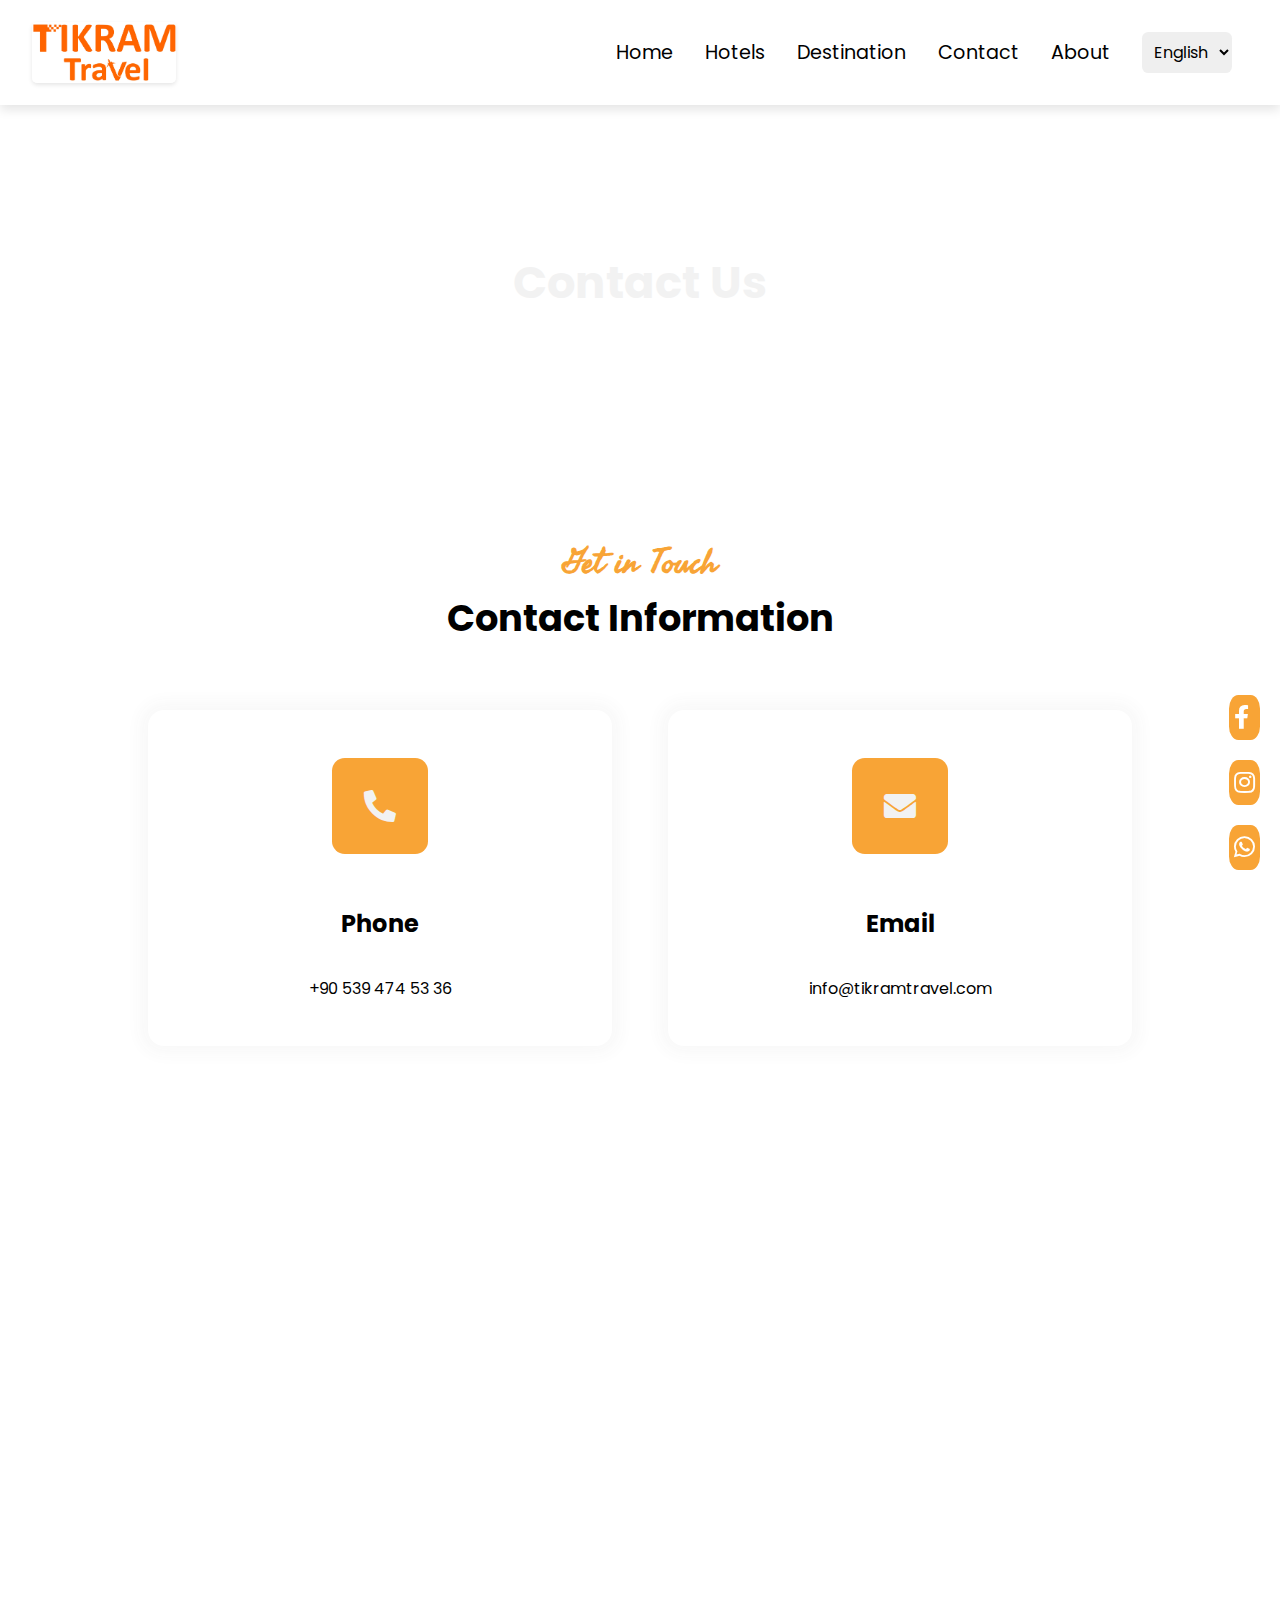
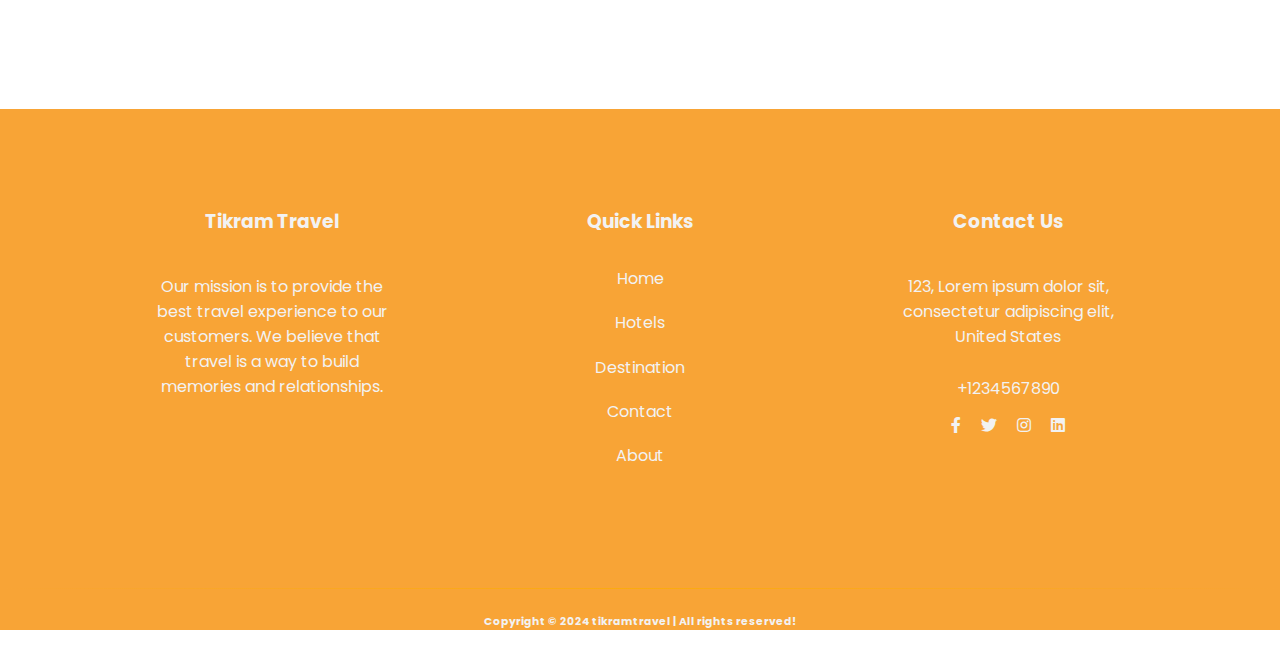
<file: Travel/contact.html>
<!DOCTYPE html>
<html lang="en">
<head>
    <title>Contact Us</title>
    <meta charset="UTF-8">
    <meta name="viewport" content="width=device-width, initial-scale=1.0">
    <link rel="stylesheet" href="css/styles.css">
    <link rel="stylesheet" href="css/header.css">
    <link rel="stylesheet" href="css/hero.css">
    <link rel="stylesheet" href="css/services.css">
    <link rel="stylesheet" href="css/contact.css">
    <link rel="stylesheet" href="css/footer.css">
    <link rel="stylesheet" href="css/full-width-left-image-con.css">
    <link rel="stylesheet" href="css/btn.css">
    <link rel="stylesheet" href="css/hr.css">
    <link rel="stylesheet" href="css/heading.css">
    <link rel="stylesheet" href="css/box-container.css">
    <link rel="stylesheet" href="css/animations.css" >
    <link rel="stylesheet" href="https://cdnjs.cloudflare.com/ajax/libs/font-awesome/5.15.3/css/all.min.css">
    <link rel="stylesheet" href="https://fonts.googleapis.com/css?family=Roboto:400,500,700,900&display=swap">
    <link rel="stylesheet" href="https://fonts.googleapis.com/css?family=Poppins:400,500,700,900&display=swap">
    <link rel="stylesheet" href="https://fonts.googleapis.com/css?family=Open+Sans:400,600,700,800&display=swap">
    <link rel="preconnect" href="https://fonts.googleapis.com">
    <link rel="preconnect" href="https://fonts.gstatic.com" crossorigin>
    <link href="https://fonts.googleapis.com/css2?family=Seaweed+Script&display=swap" rel="stylesheet">
    <link rel="preconnect" href="https://fonts.googleapis.com">
    <link rel="preconnect" href="https://fonts.gstatic.com" crossorigin>
    <link href="https://fonts.googleapis.com/css2?family=Cairo:wght@200..1000&display=swap" rel="stylesheet">
    <link href="https://fonts.googleapis.com/css2?family=Open+Sans:wght@300&display=swap" rel="stylesheet">
    <link href="https://fonts.googleapis.com/css2?family=Roboto:wght@300&display=swap" rel="stylesheet">
    
</head>
<body>

    <!-- Header -->
        <!-- Header -->


        
    <div class="fixed">
        <div class="social-icons">
          <a href="#"><i class="fab fa-facebook-f"></i></a>
          <a href="#"><i class="fab fa-instagram"></i></a>
          <a href="#"><i class="fab fa-whatsapp"></i></a>
          <!-- Add more social media icons as needed -->
      </div>      </div>
        <header>
            <a href="index.html" ><img class="logo" src="Images/logo.jpg" alt=""></a>
            <div class="menu-toggle" id="mobile-menu">
                <span class="bar"></span>
                <span class="bar"></span>
                <span class="bar"></span>
            </div>
            <nav class="navbar fade-in">
                <ul class="menu">
                    <li><a href="index.html" class="nav-links fade-in" data-translate="homeNav"></a></li>
                    <li><a href="hotels.html" class="nav-links fade-in" data-translate="hotelsNav"></a></li>
                    <li><a href="destination.html" class="nav-links fade-in" data-translate="destinationNav"></a></li>
                    <li><a href="contact.html" class="nav-links fade-in" data-translate="contactNav"></a></li>
                    <li><a href="about.html" class="nav-links fade-in" data-translate="aboutNav"></a></li>
                    <div id="language-selector">    
                      <select id="language" onchange="changeLanguage()">
                          <option value="en">English</option>
                          <option value="ar">العربية</option>
                          <option value="tr">Türkçe</option>
                        </select>
                    </div>
                </ul>
            </nav>
        </header>
        
        

    <div class="heading2" style="background-image: url('https://wp1.themevibrant.com/newwp/travic/wp-content/themes/travic//assets/images/background/page-title-6.jpg');">
        <h1 data-translate="contact" class="box2 fade-in"></h1>
    </div>

    <div class="heading" class="fade-in">
        <h3 data-translate="getInTouch" class="fade-in"></h3>
        <h1 data-translate="contactInfo" class="fade-in"></h1>
    </div>


    <div class="contact fade-in"></footer>
        
        <div class="info">
           
            <div>
                <i class="fas fa-phone-alt"></i>
                <h2 data-translate="phoneHeading"></h2>
                <p>+90 539 474 53 36</p>
            </div>
            <div>
                <i class="fas fa-envelope"></i>
                <h2 data-translate="emailHeading"></h2>
                <p>info@tikramtravel.com</p>
            </div>
        </div>

        <div class="map">
            <iframe src="https://www.google.com/maps/embed?pb=!1m18!1m12!1m3!1d12026.548763983543!2d28.985010076497074!3d41.03649292867225!2m3!1f0!2f0!3f0!3m2!1i1024!2i768!4f13.1!3m3!1m2!1s0x14cac51ba581fb7f%3A0x6d6b3d77e7d05f61!2sTaksim%20Square!5e0!3m2!1sen!2str!4v1606823940733!5m2!1sen!2str" frameborder="0" style="border:0;" allowfullscreen="" aria-hidden="false" tabindex="0"></iframe>

        </div>
    </div>


    <footer class="fade-in">
        <div class="box-container">
            <div class="box">
                <h3 data-translate="travel">Travel</h3>
                <p data-translate="footerParagraph">Lorem ipsum dolor sit amet, consectetur adipiscing elit. Sed do eiusmod tempor incididunt ut labore et dolore magna aliqua.</p>
            </div>
            <div class="box">
                <h3 data-translate="quickLinks">Quick Links</h3>
                <a href="index.html" class="nav-links" data-translate="homeNav"></a>
                <a href="hotels.html" class="nav-links" data-translate="hotelsNav"></a>
                <a href="destination.html" class="nav-links" data-translate="destinationNav"></a>
                <a href="contact.html" class="nav-links" data-translate="contactNav"></a>
                <a href="about.html" class="nav-links" data-translate="aboutNav"></a>
            </div>
            <div class="box">
                <h3 data-translate="contact">Contact</h3>
                <p data-translate="location"></p>
                <a href="#">+1234567890</a>
                <div class="social">
                    <a href="#"><i class="fab fa-facebook-f"></i></a>
                    <a href="#"><i class="fab fa-twitter"></i></a>
                    <a href="#"><i class="fab fa-instagram"></i></a>
                    <a href="#"><i class="fab fa-linkedin"></i></a>
                </div>
            </div>
        </div>
        <hr>
        <h6 class="credit">Copyright © 2024 tikramtravel 
            | All rights reserved!</h6>    </footer>
    
    <script src="app.js"></script>
    <script src="language.js"></script>
</body>
</html>
</file>
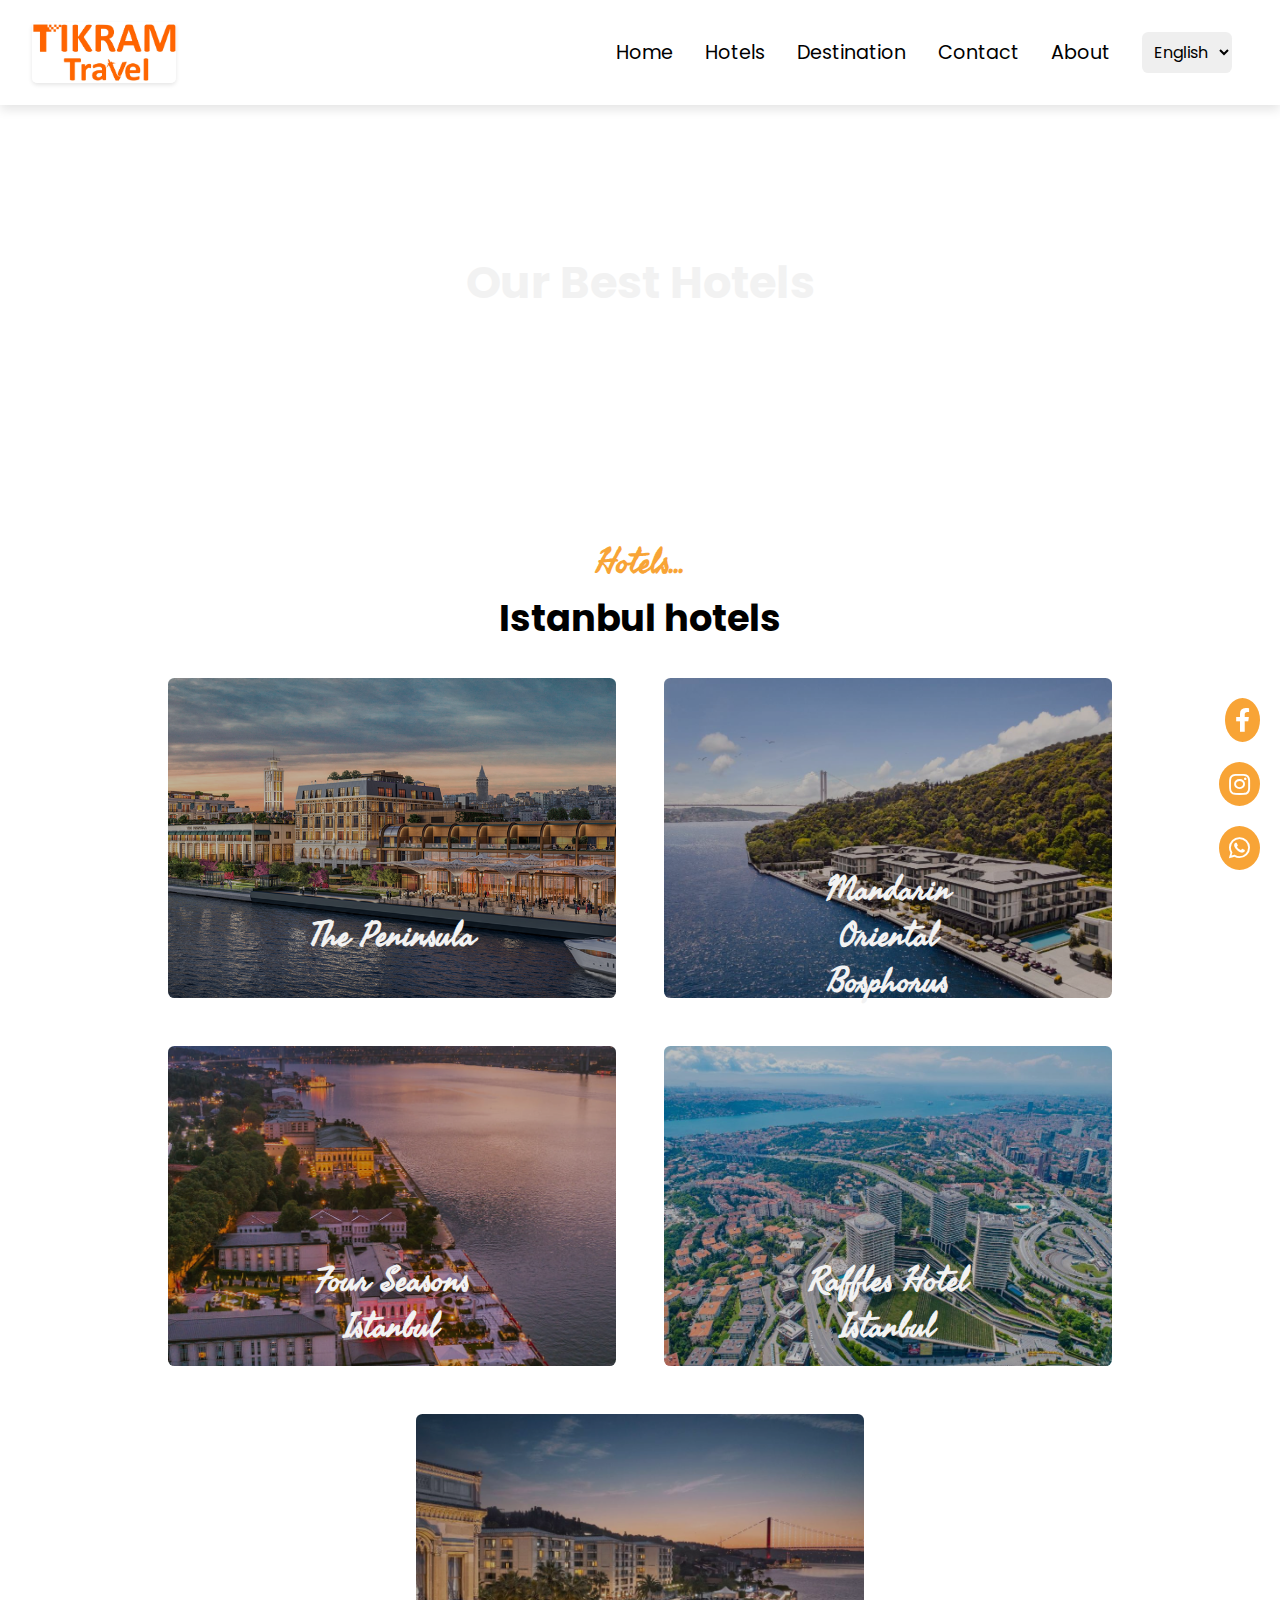
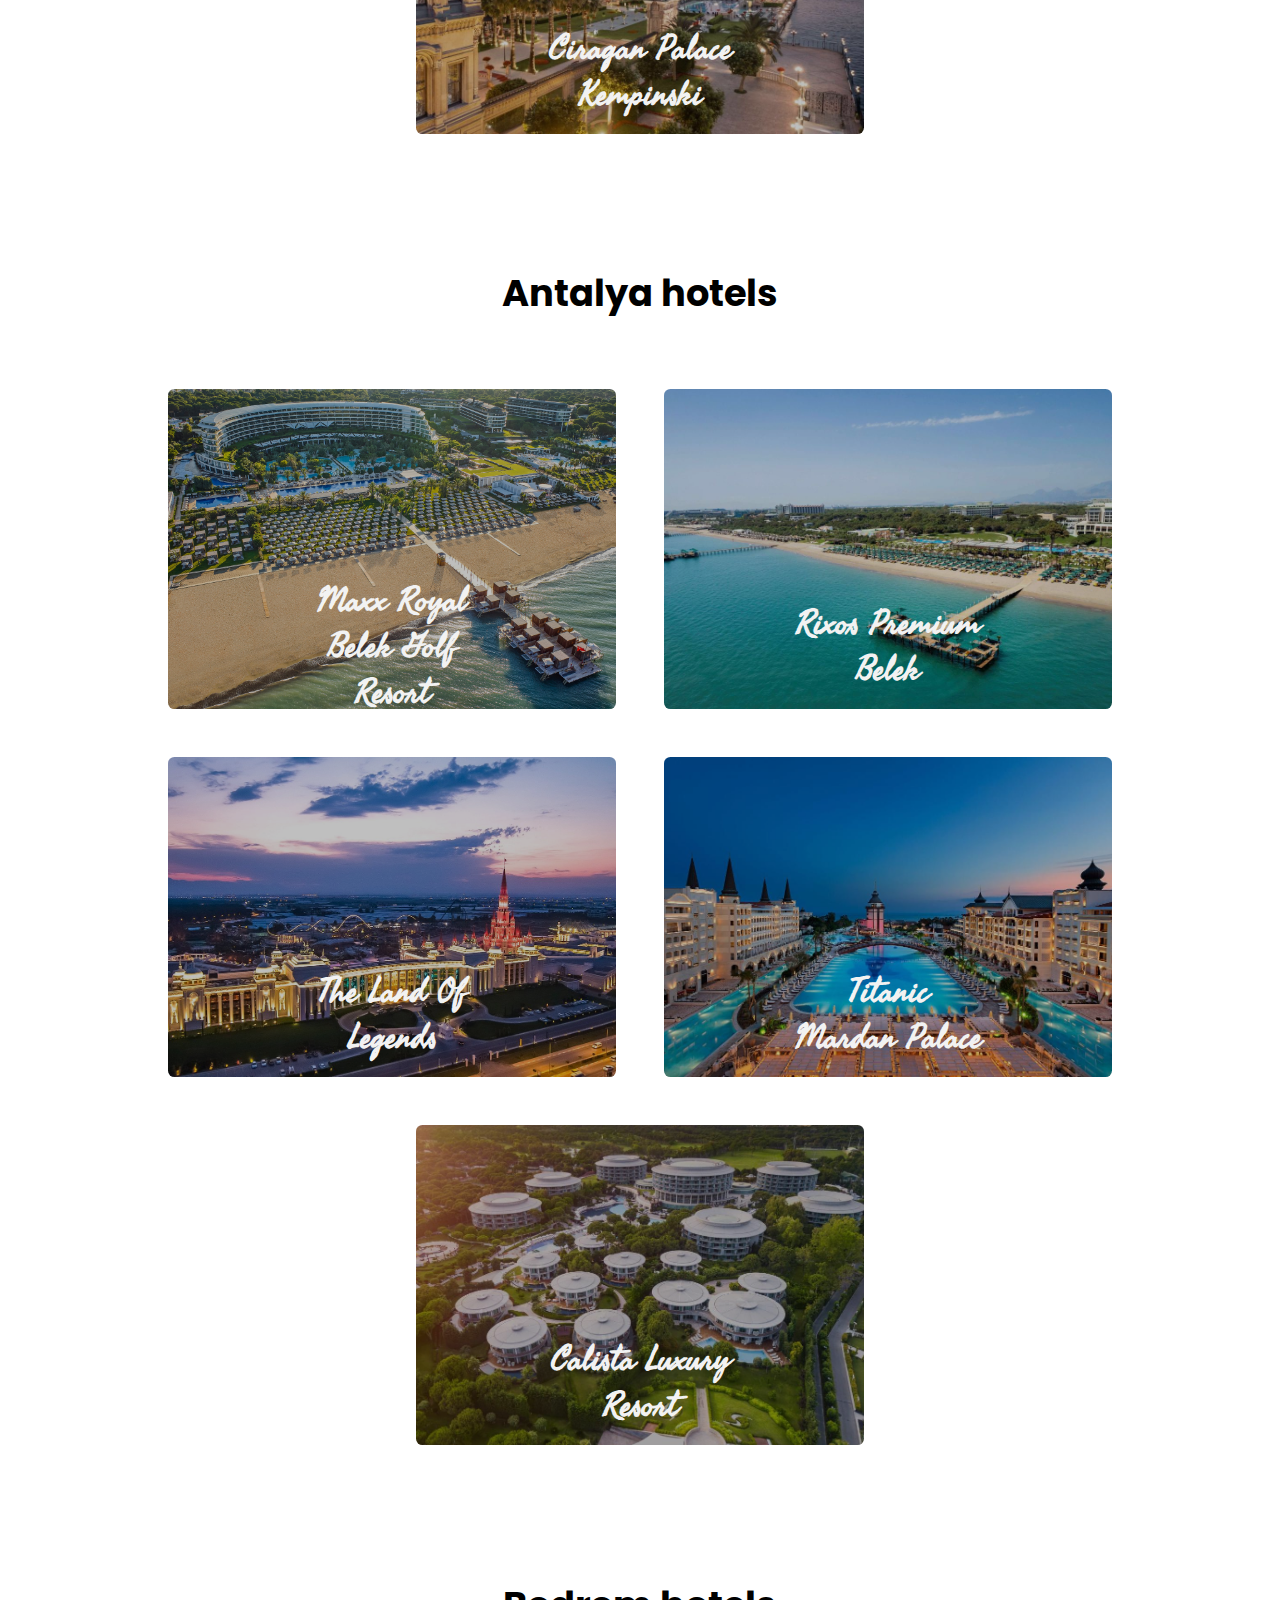
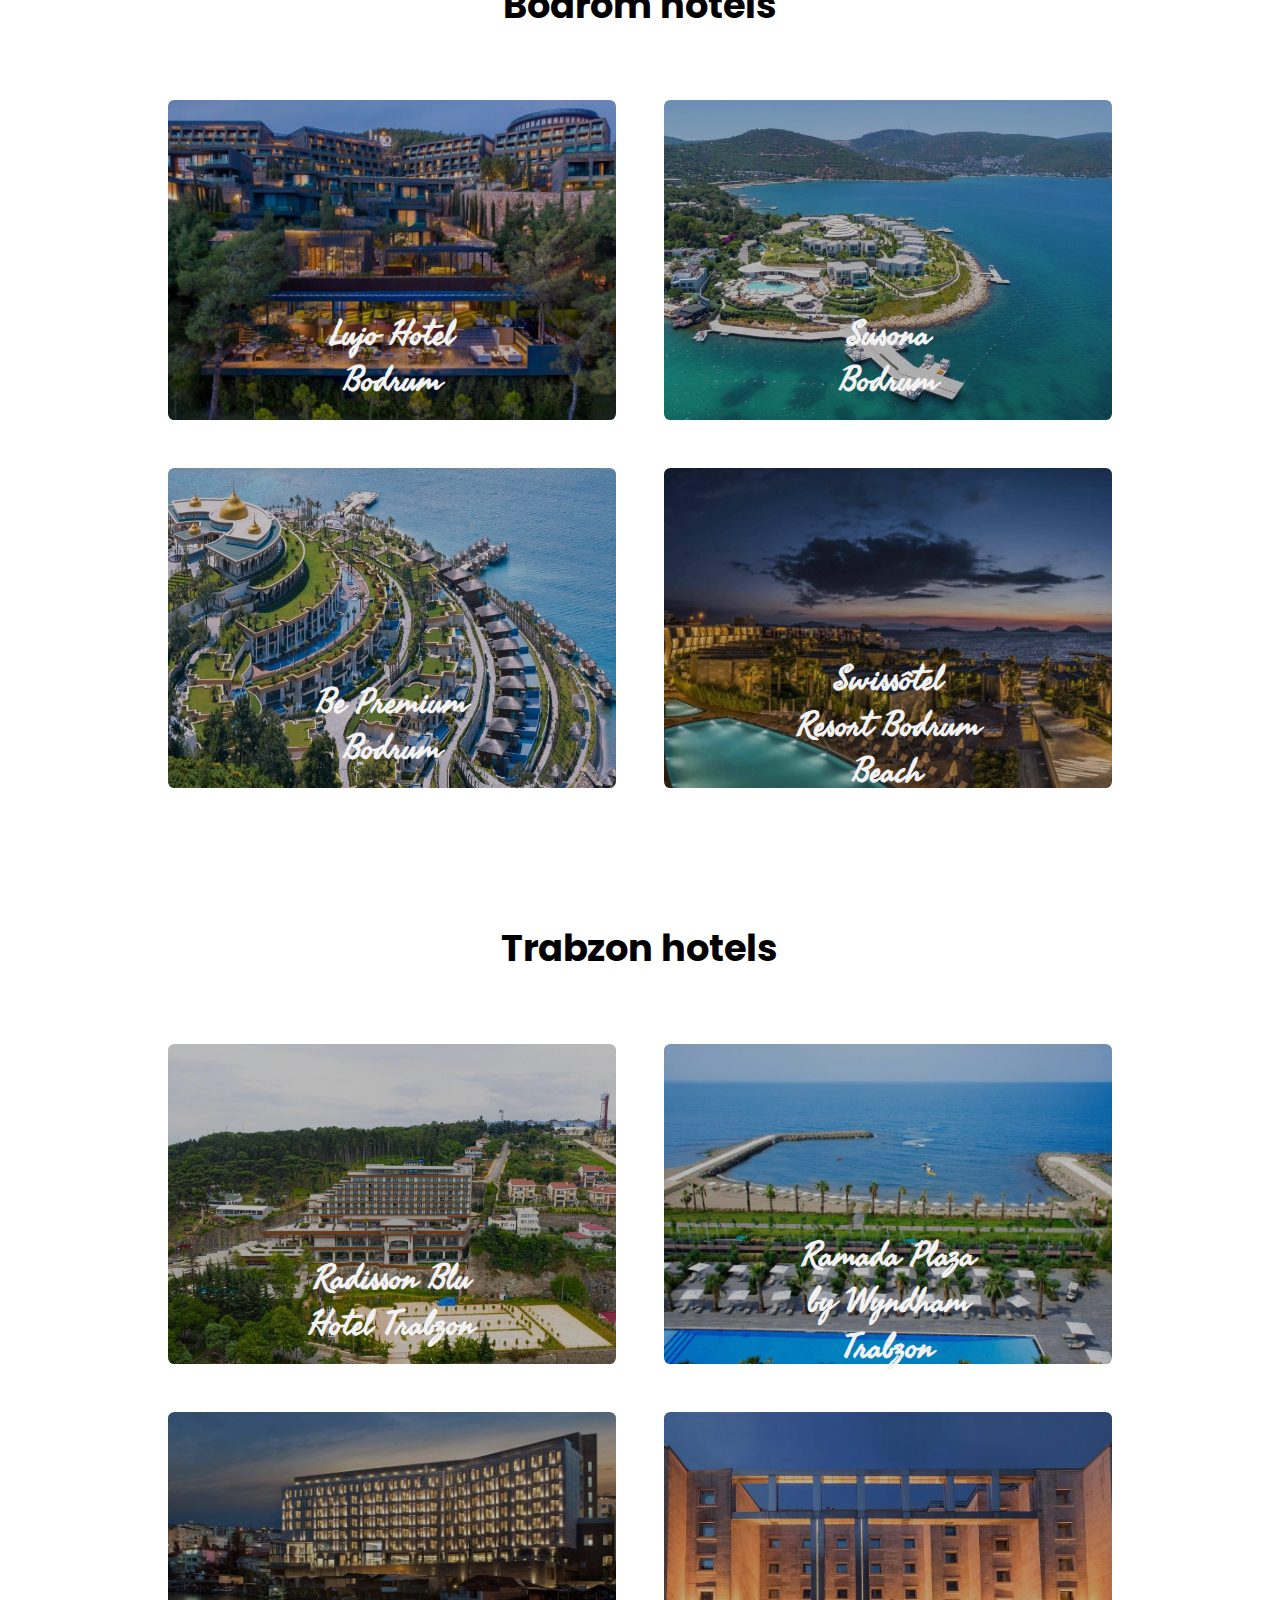
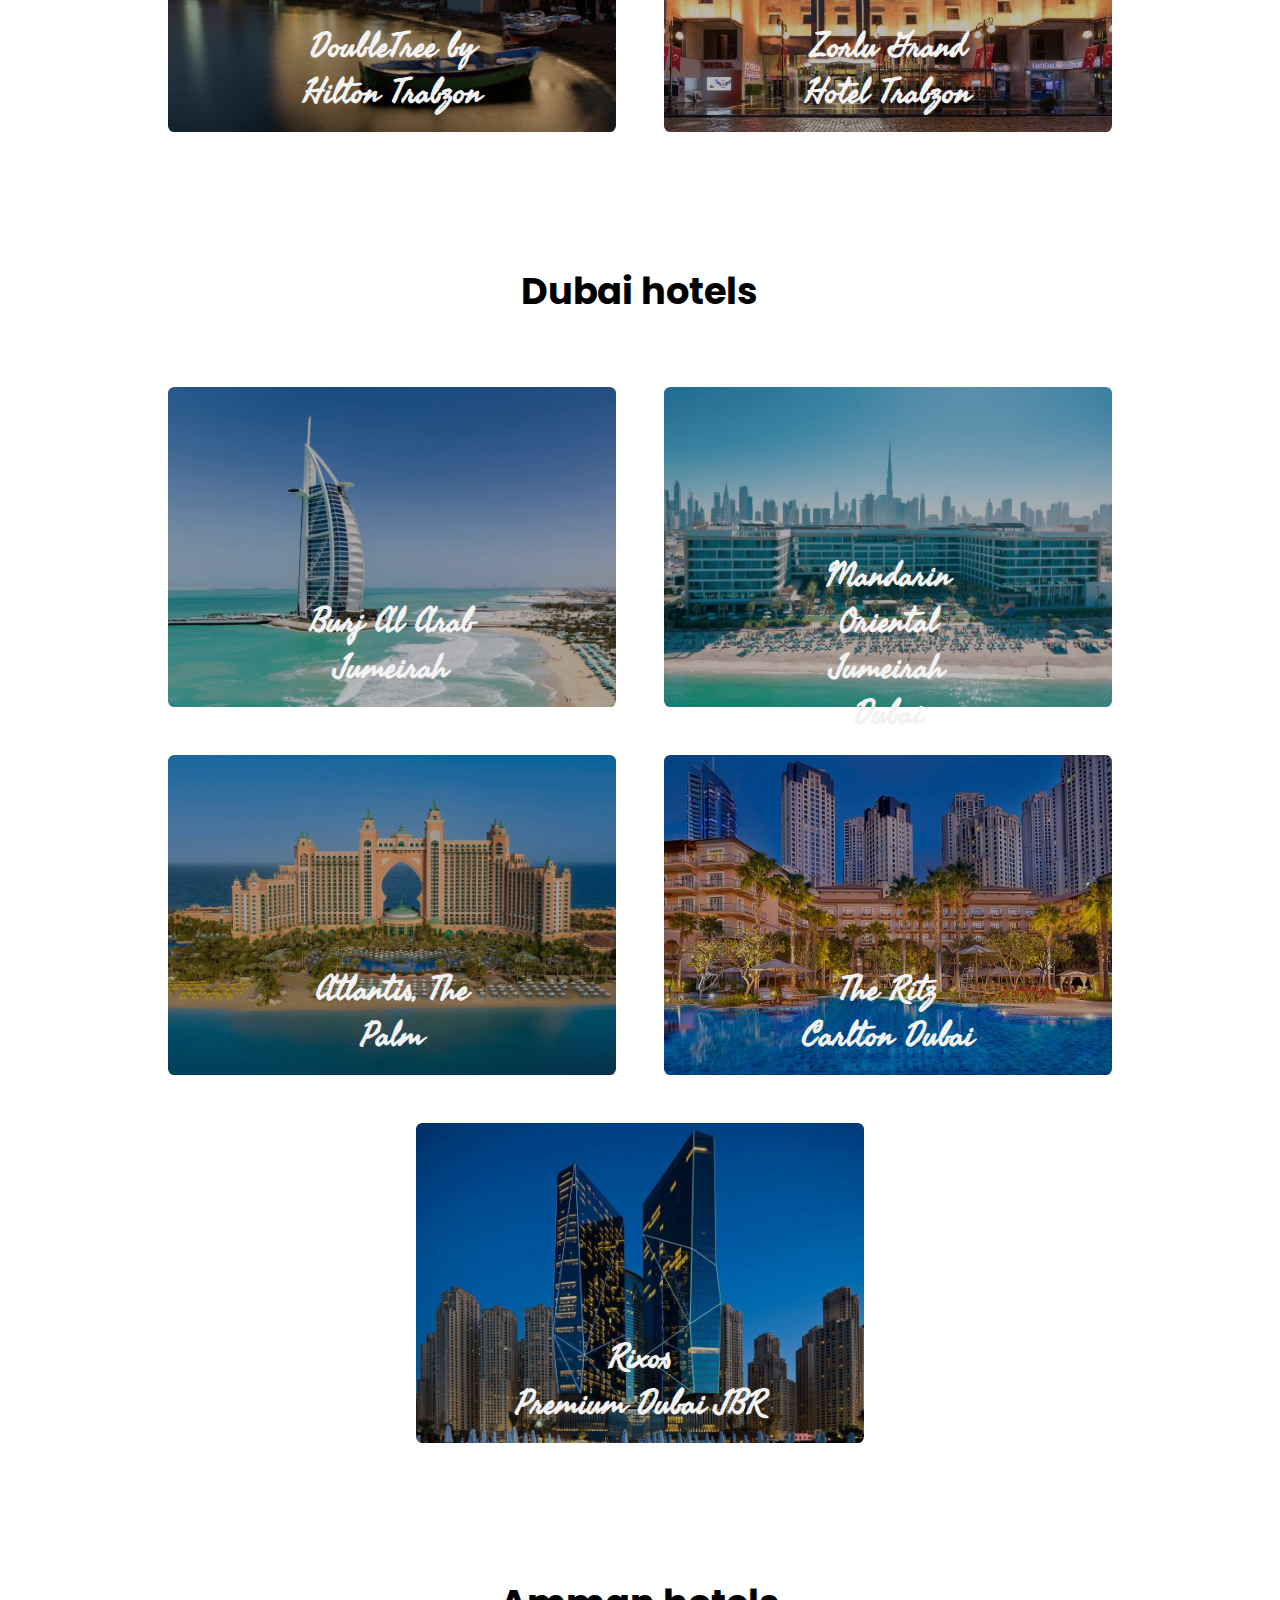
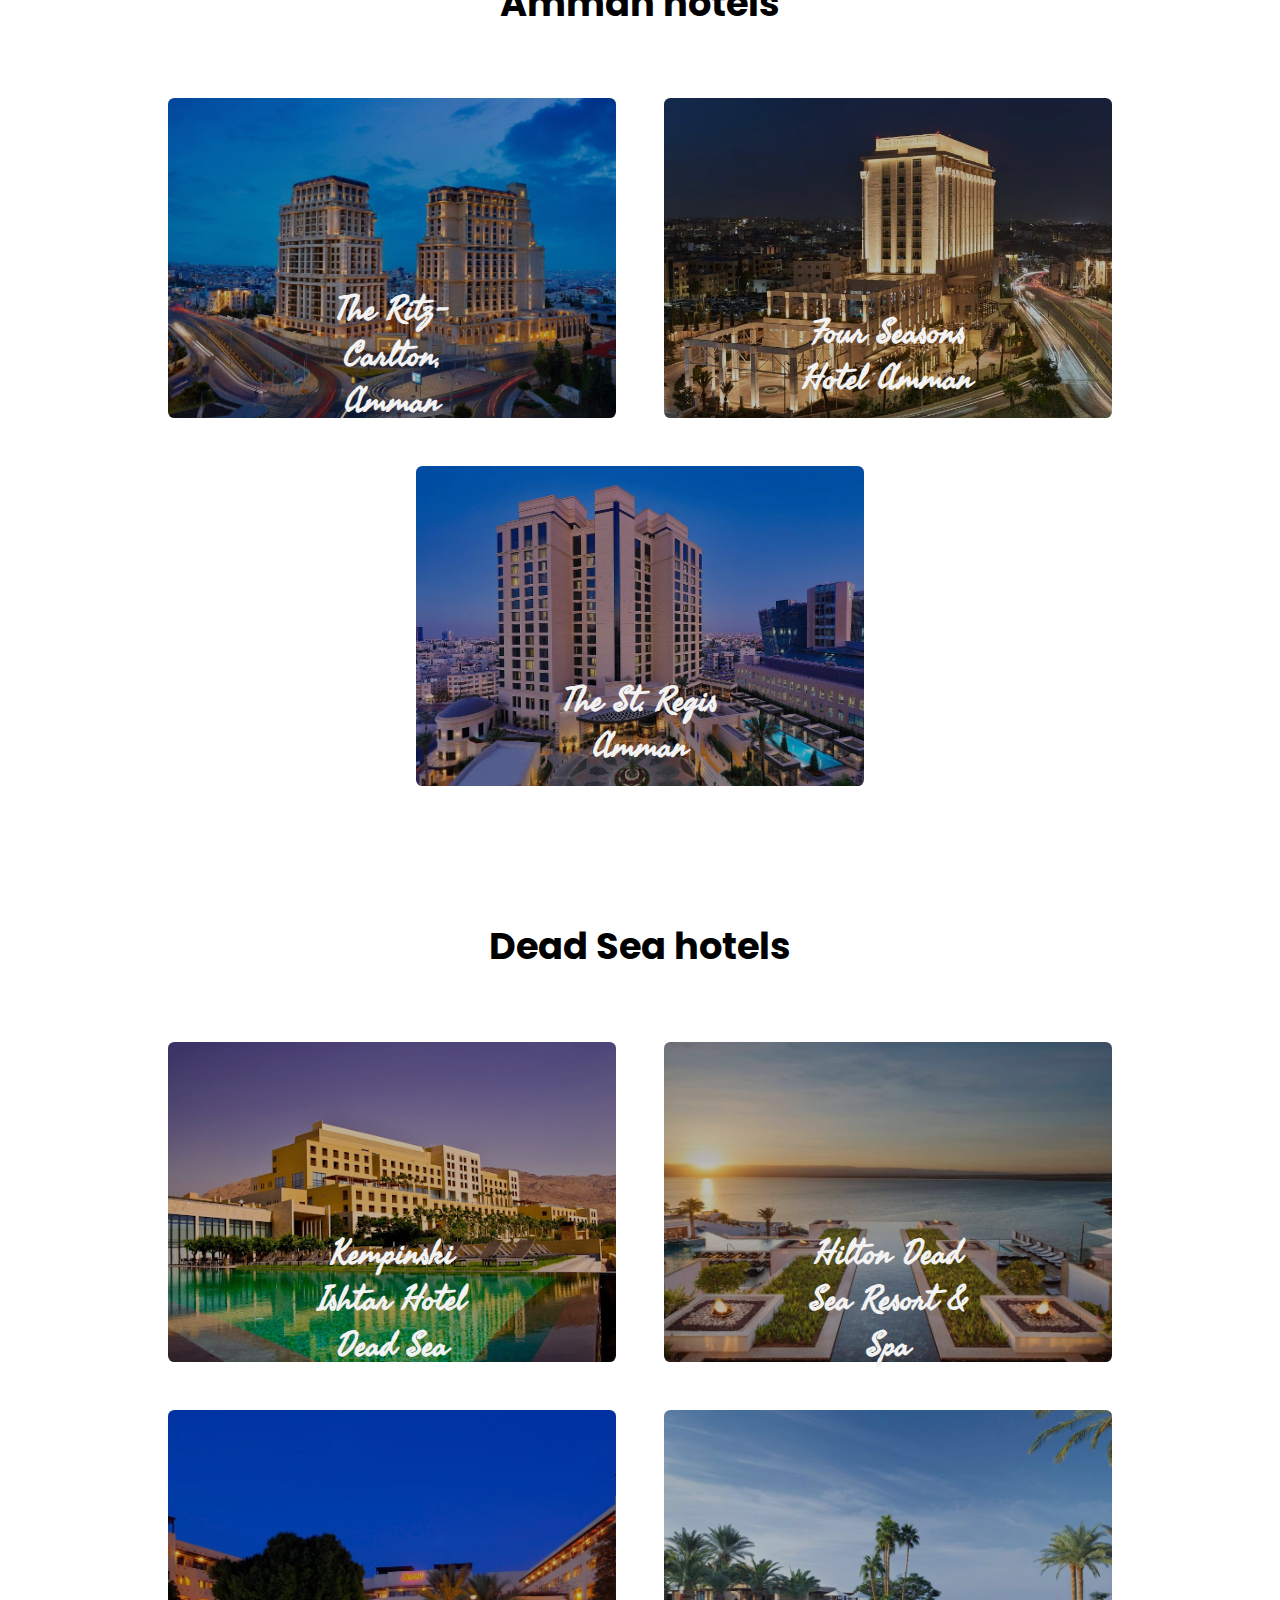
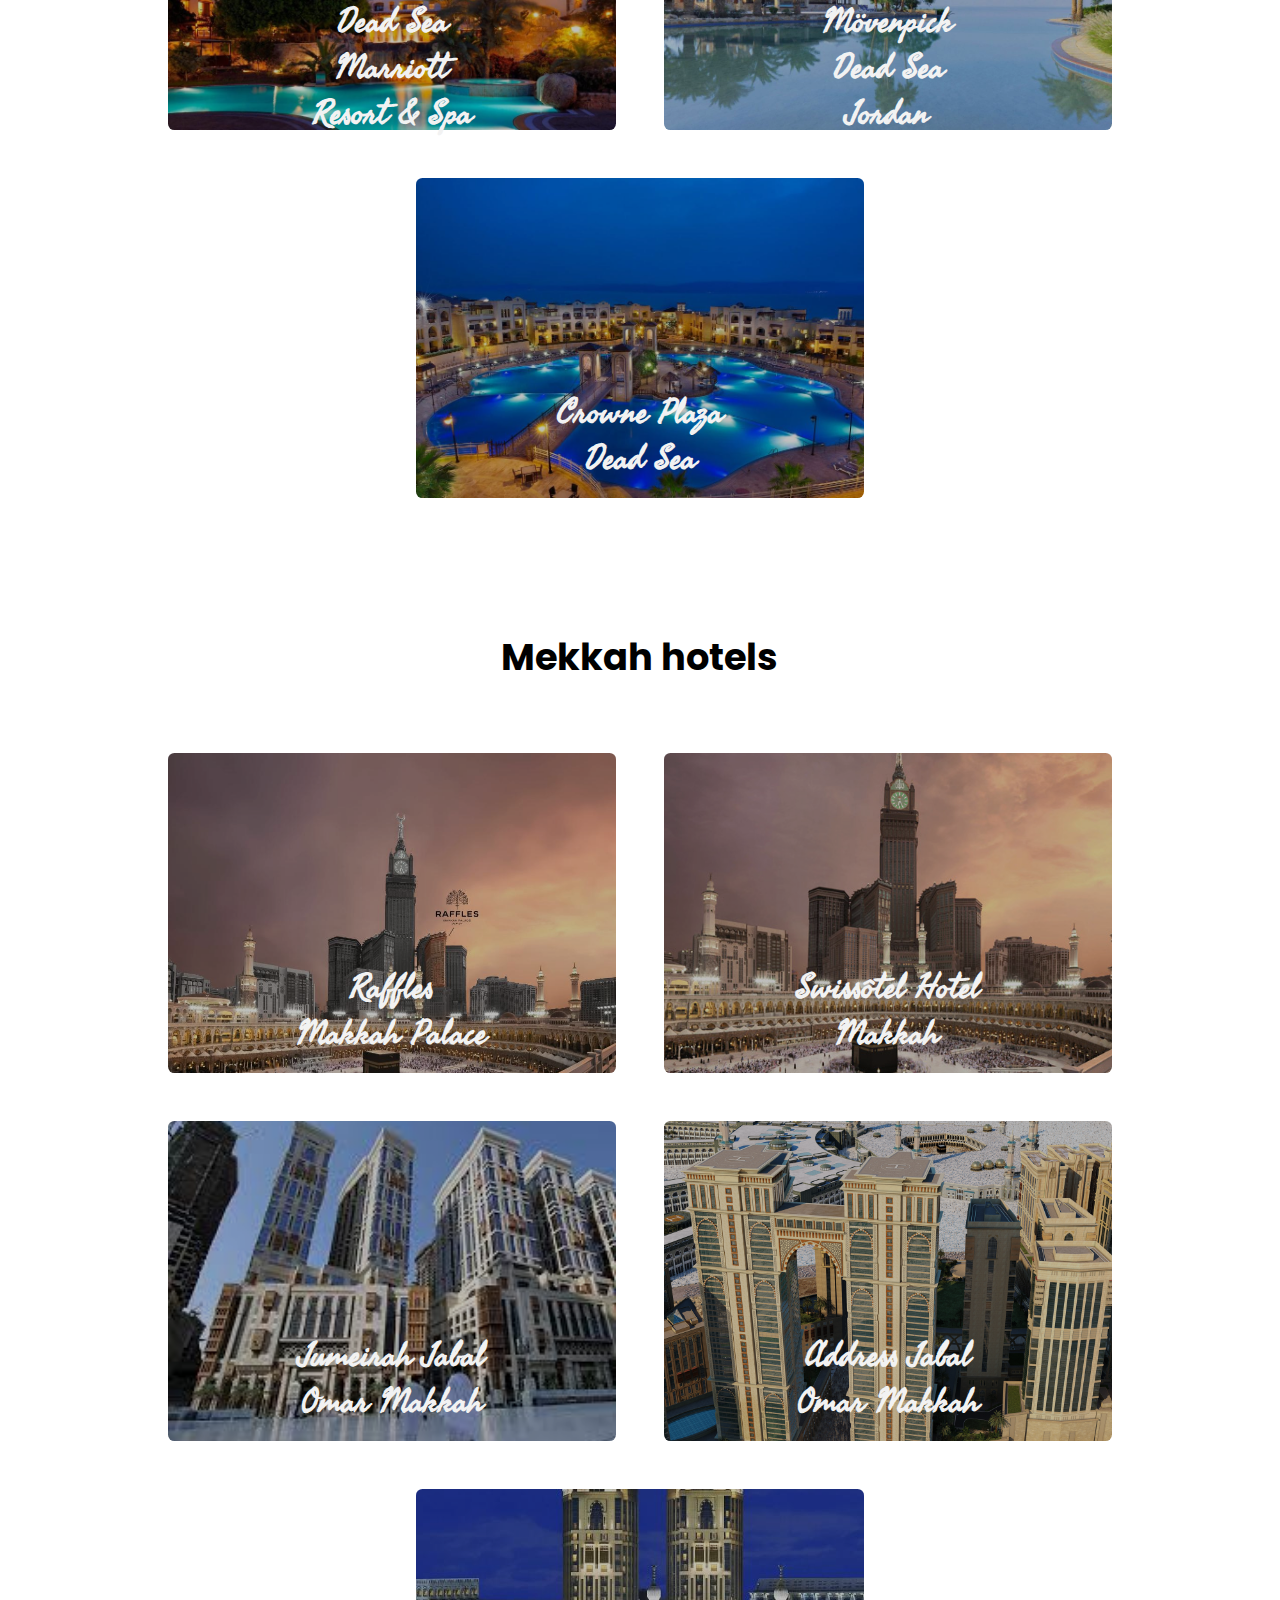
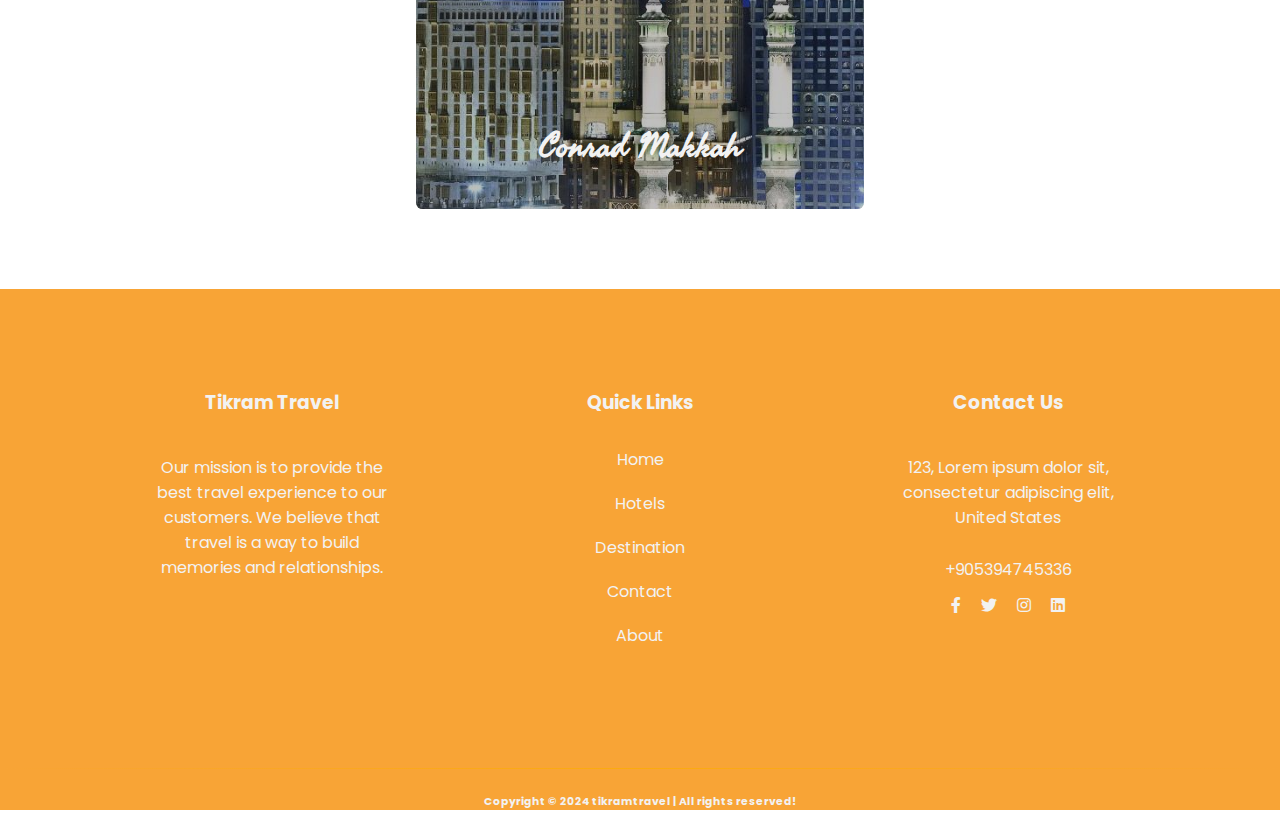
<file: Travel/hotels.html>
<html>
  <head>
    <title>Hotels</title>
    <meta charset="UTF-8" />
    <meta name="viewport" content="width=device-width, initial-scale=1.0" />
    <link rel="stylesheet" href="css/styles.css" />
    <link rel="stylesheet" href="css/header.css" />
    <link rel="stylesheet" href="css/hero.css" />
    <link rel="stylesheet" href="css/services.css" />
    <link rel="stylesheet" href="css/contact.css" />
    <link rel="stylesheet" href="css/footer.css" />
    <link rel="stylesheet" href="css/full-width-left-image-con.css" />
    <link rel="stylesheet" href="css/btn.css" />
    <link rel="stylesheet" href="css/hr.css" />
    <link rel="stylesheet" href="css/heading.css" />
    <link rel="stylesheet" href="css/box-container.css" />
    <link rel="stylesheet" href="css/animations.css" />
    <link
      rel="stylesheet"
      href="https://cdnjs.cloudflare.com/ajax/libs/font-awesome/5.15.3/css/all.min.css"
    />
    <link
      rel="stylesheet"
      href="https://fonts.googleapis.com/css?family=Roboto:400,500,700,900&display=swap"
    />
    <link
      rel="stylesheet"
      href="https://fonts.googleapis.com/css?family=Poppins:400,500,700,900&display=swap"
    />
    <link
      rel="stylesheet"
      href="https://fonts.googleapis.com/css?family=Open+Sans:400,600,700,800&display=swap"
    />
    <link rel="preconnect" href="https://fonts.googleapis.com" />
    <link rel="preconnect" href="https://fonts.gstatic.com" crossorigin />
    <link
      href="https://fonts.googleapis.com/css2?family=Seaweed+Script&display=swap"
      rel="stylesheet"
    />
    <link rel="preconnect" href="https://fonts.googleapis.com" />
    <link rel="preconnect" href="https://fonts.gstatic.com" crossorigin />
    <link
      href="https://fonts.googleapis.com/css2?family=Cairo:wght@200..1000&display=swap"
      rel="stylesheet"
    />
    <link
      href="https://fonts.googleapis.com/css2?family=Open+Sans:wght@300&display=swap"
      rel="stylesheet"
    />
    <link
      href="https://fonts.googleapis.com/css2?family=Roboto:wght@300&display=swap"
      rel="stylesheet"
    />
    <link rel="stylesheet" href="https://unpkg.com/swiper/swiper-bundle.min.css" />
  </head>

  
  <style>
    .social-icons {
        position: fixed;
        bottom: 20px;
        right: 20px;
        z-index: 1000;
        display: flex;
        flex-direction: column;
        align-items: flex-end;
        border-radius: 20px; /* Rounded corners */
    
      }
    
      .social-icons a {
        display: inline-block;
        margin: 10px 0;
        color: #333;
        font-size: 24px;
        background-color: #f8a436; /* Blue background color */
        background-color: #f8a436; /* Blue background color */
        color: #fff; /* White icon color */
        border-radius: 50%; /* Circle-shaped icons */
        padding: 10px; /* Add padding for spacing */
        transition: background-color 0.3s ease; /* Smooth transition */
        text-decoration: none;
        transition: transform 0.3s ease;
      }
    
      .social-icons a:hover {
        color: #007bff;
        transform: scale(1.2);
      }
    
      .social-icons a i {
        transition: color 0.3s ease;
      }
    
      .social-icons a:hover i {
        color: #007bff;
      }
        /* @media screen and (max-width: 768px) {
          .social-icons {
            flex-direction: column;
            bottom: auto;
            padding: auto;
            top: 500px;
        position: fixed;
        background: seashell;
        right: 14rem;
        border-radius: inherit;
        z-index: 1000;
        display: flex;
        flex-direction: column;
        align-items: flex-end;
    }
        } */
    
        @media screen and (max-width: 768px) {
  .social-icons {
    position: fixed;
    bottom: auto;
    padding: 10px; /* Add padding for spacing */
    top: 400px; /* Adjust the top position as needed */
    right: 12rem;
    border-radius: 100px; /* Rounded corners */
    box-shadow: 0 2px 5px rgba(0, 0, 0, 0.2); /* Add a subtle shadow */
    z-index: 20;
    display: flex;
    flex-direction: column;
    align-items: flex-end;
  }

  .social-icons a {
    margin: 10px 0; /* Adjust margin for spacing */
    background-color: #f8a436; /* Blue background color */
    color: #fff; /* White icon color */
    border-radius: 50%; /* Circle-shaped icons */
    padding: 10px; /* Add padding for spacing */
    transition: background-color 0.3s ease; /* Smooth transition */
  }

  .social-icons a:hover {
    background-color: #0056b3; /* Darker blue on hover */
  }



}
      </style>
    
  
  <body>
    <!-- Header -->

    <div class="fixed">
      <div class="social-icons">
        <a href="#"><i class="fab fa-facebook-f"></i></a>
        <a href="#"><i class="fab fa-instagram"></i></a>
        <a href="#"><i class="fab fa-whatsapp"></i></a>
        <!-- Add more social media icons as needed -->
    </div>      </div>
    <header>
      <a href="index.html" ><img class="logo" src="Images/logo.jpg" alt=""></a>
      <div class="menu-toggle" id="mobile-menu">
        <span class="bar"></span>
        <span class="bar"></span>
        <span class="bar"></span>
      </div>
      <nav class="navbar fade-in">
        <ul class="menu">
          <li>
            <a
              href="index.html"
              class="nav-links fade-in"
              data-translate="homeNav"
            ></a>
          </li>
          <li>
            <a
              href="hotels.html"
              class="nav-links fade-in"
              data-translate="hotelsNav"
            ></a>
          </li>
          <li>
            <a
              href="destination.html"
              class="nav-links fade-in"
              data-translate="destinationNav"
            ></a>
          </li>
          <li>
            <a
              href="contact.html"
              class="nav-links fade-in"
              data-translate="contactNav"
            ></a>
          </li>
          <li>
            <a
              href="about.html"
              class="nav-links fade-in"
              data-translate="aboutNav"
            ></a>
          </li>
          <div id="language-selector">
            <select id="language" onchange="changeLanguage()">
              <option value="en">English</option>
              <option value="ar">العربية</option>
              <option value="tr">Türkçe</option>
            </select>
          </div>
        </ul>
      </nav>
    </header>

    <div
      class="heading2 fade-in"
      style="
        background-image: url('https://wp1.themevibrant.com/newwp/travic/wp-content/uploads/2023/12/page-title-2.jpg');
      "
    >
      <h1 data-translate="bestHotels" class="box2 fade-in"></h1>
    </div>

    
    <div class="heading fade-in">
      <h3 data-translate="hotels" class="box2 fade-in"></h3>
      <h1 data-translate="istanbulhotels" class="box2 fade-in"></h1>
    </div>

    <section class="boxes-sec2 fade-in">
      <div class="box-container2">
        <!-- this is istanbul hotels -->
            <div class="box2 fade-in">
              <img src="Images/the peninsula.png" alt="" />
              <h3 data-translate="hotel1"></h3>
              <a
                href="https://wa.me/+905394745336"
                class="btn2"
                data-translate="bookBtn"
              ></a>
            </div>
            <div class="box2 fade-in">
              <img src="Images/Manda.jpg" alt="" />
              <h3 data-translate="hotel2"></h3>
              <a
                href="https://wa.me/+905394745336"
                class="btn2"
                data-translate="bookBtn"
                target="_blank"
              ></a>
            </div>
            <div class="box2 fade-in">
              <img src="Images/SeasonIstanbul.jpg" alt="" />
              <h3 data-translate="hotel3"></h3>
              <a
                href="https://wa.me/+905394745336"
                class="btn2"
                data-translate="bookBtn"
                target="_blank"
              ></a>
            </div>
            <div class="box2 fade-in">
              <img src="Images/Raffles.jpg" alt="" />
              <h3 data-translate="hotel4"></h3>
              <a
                href="https://wa.me/+905394745336"
                class="btn2"
                data-translate="bookBtn"
                target="_blank"
              ></a>
            </div>
            <div class="box2 fade-in">
              <img src="Images/Kempinski.jpg" alt="" />
              <h3 data-translate="hotel5"></h3>
              <a
                href="https://wa.me/+905394745336"
                class="btn2"
                data-translate="bookBtn"
                target="_blank"
              ></a>
            </div>

        <!-- this is Antalya hotels -->
        <div class="heading fade-in">
          <h1 data-translate="popularHotelsAnt" class="box2 fade-in"></h1>
        </div>

            <div class="box2 fade-in">
              <img src="Images/maxxB.jpg" alt="" />
              <h3 data-translate="hotel6"></h3>
              <a
                href="https://wa.me/+905394745336"
                class="btn2"
                data-translate="bookBtn"
                target="_blank"
              ></a>
            </div>
            <div class="box2 fade-in">
              <img src="Images/Rixos.jpg" alt="" />
              <h3 data-translate="hotel7"></h3>
              <a
                href="https://wa.me/+905394745336"
                class="btn2"
                data-translate="bookBtn"
                target="_blank"
              ></a>
            </div>
            <div class="box2 fade-in">
              <img src="Images/the-land-of-legends-kingdom.jpg" alt="" />
              <h3 data-translate="hotel8"></h3>
              <a
                href="https://wa.me/+905394745336"
                class="btn2"
                data-translate="bookBtn"
                target="_blank"
              ></a>
            </div>
            <div class="box2 fade-in">
              <img src="Images/Titanic.jpg" alt="" />
              <h3 data-translate="hotel9"></h3>
              <a
                href="https://wa.me/+905394745336"
                class="btn2"
                data-translate="bookBtn"
                target="_blank"
              ></a>
            </div>

            <div class="box2 fade-in">
              <img src="Images/Calista.jpg" alt="" />
              <h3 data-translate="hotel10"></h3>
              <a
                href="https://wa.me/+905394745336"
                class="btn2"
                data-translate="bookBtn"
                target="_blank"
              ></a>
            </div>
        <!-- this is Bodrom hotels -->
        <div class="heading fade-in">
          <h1 data-translate="Bodromhotels" class="box2 fade-in"></h1>
        </div>
            <div class="box2 fade-in">
              <img src="Images/Lujo.jpg" alt="" />
              <h3 data-translate="hotel11"></h3>
              <a
                href="https://wa.me/+905394745336"
                class="btn2"
                data-translate="bookBtn"
                target="_blank"
              ></a>
            </div>

            <div class="box2 fade-in">
              <img src="Images/SosunaB.jpg" alt="" />
              <h3 data-translate="hotel12"></h3>
              <a
                href="https://wa.me/+905394745336"
                class="btn2"
                data-translate="bookBtn"
                target="_blank"
              ></a>
            </div>

            <div class="box2 fade-in">
              <img src="Images/400021788.jpg" alt="" />
              <h3 data-translate="hotel13"></h3>
              <a
                href="https://wa.me/+905394745336"
                class="btn2"
                data-translate="bookBtn"
                target="_blank"
              ></a>
            </div>

            <div class="box2 fade-in">
              <img src="Images/SwissôtelBeach.jpg" alt="" />
              <h3 data-translate="hotel14"></h3>
              <a
                href="https://wa.me/+905394745336"
                class="btn2"
                data-translate="bookBtn"
                target="_blank"
              ></a>
            </div>


        <!-- this is Trabzon hotels -->

        <div class="heading fade-in">
          <h1 data-translate="Trabzonhotels" class="box2 fade-in"></h1>
        </div>

            <div class="box2 fade-in">
              <img src="Images/RaTra.jpg" alt="" />
              <h3 data-translate="hotel15"></h3>
              <a
                href="https://wa.me/+905394745336"
                class="btn2"
                data-translate="bookBtn"
                target="_blank"
              ></a>
            </div>

            <div class="box2 fade-in">
              <img src="Images/RamadaTarjpg.jpg" alt="" />
              <h3 data-translate="hotel16"></h3>
              <a
                href="https://wa.me/+905394745336"
                class="btn2"
                data-translate="bookBtn"
                target="_blank"
              ></a>
            </div>

            <div class="box2 fade-in">
              <img src="Images/DoubleTree.jpg" alt="" />
              <h3 data-translate="hotel17"></h3>
              <a
                href="https://wa.me/+905394745336"
                class="btn2"
                data-translate="bookBtn"
                target="_blank"
              ></a>
            </div>


            <div class="box2 fade-in">
              <img src="Images/ZorluTrabzon.jpg" alt="" />
              <h3 data-translate="hotel18"></h3>
              <a
                href="https://wa.me/+905394745336"
                class="btn2"
                data-translate="bookBtn"
                target="_blank"
              ></a>
            </div>



   <!-- this is Dubai hotels -->

   <div class="heading fade-in">
    <h1 data-translate="Dubaihotels" class="box2 fade-in"></h1>
  </div>

   <div class="box2 fade-in">
    <img src="Images/BurjAlarab.jpg" alt="" />
    <h3 data-translate="hotel19"></h3>
    <a
      href="https://wa.me/+905394745336"
      class="btn2"
      data-translate="bookBtn"
      target="_blank"
    ></a>
  </div>

  <div class="box2 fade-in">
    <img src="Images/Mandarin Oriental Jumeirah Dubai.jpg" alt="" />
    <h3 data-translate="hotel20"></h3>
    <a
      href="https://wa.me/+905394745336"
      class="btn2"
      data-translate="bookBtn"
      target="_blank"
    ></a>
  </div>

  <div class="box2 fade-in">
    <img src="Images/Atlantis, The Palm.jpg" alt="" />
    <h3 data-translate="hotel21"></h3>
    <a
      href="https://wa.me/+905394745336"
      class="btn2"
      data-translate="bookBtn"
      target="_blank"
    ></a>
  </div>


  <div class="box2 fade-in">
    <img src="Images/the-ritz-carlton-dubai.jpg" alt="" />
    <h3 data-translate="hotel22"></h3>
    <a
      href="https://wa.me/+905394745336"
      class="btn2"
      data-translate="bookBtn"
      target="_blank"
    ></a>
  </div>


  <div class="box2 fade-in">
    <img src="Images/Riox.jpg" alt="" />
    <h3 data-translate="hotel23"></h3>
    <a
      href="https://wa.me/+905394745336"
      class="btn2"
      data-translate="bookBtn"
      target="_blank"
    ></a>
  </div>

  
   <!-- this is Amman hotels -->

   <div class="heading fade-in">
    <h1 data-translate="Ammanhotels" class="box2 fade-in"></h1>
  </div>

  <div class="box2 fade-in">
    <img src="Images/The Ritz-Carlton, Amman.jpg" alt="" />
    <h3 data-translate="hotel24"></h3>
    <a
      href="https://wa.me/+905394745336"
      class="btn2"
      data-translate="bookBtn"
      target="_blank"
    ></a>
  </div>
  <div class="box2 fade-in">
    <img src="Images/Season.jpg" alt="" />
    <h3 data-translate="hotel25"></h3>
    <a
      href="https://wa.me/+905394745336"
      class="btn2"
      data-translate="bookBtn"
      target="_blank"
    ></a>
  </div>

  <div class="box2 fade-in">
    <img src="Images/TheSt.jpg" alt="" />
    <h3 data-translate="hotel26"></h3>
    <a
      href="https://wa.me/+905394745336"
      class="btn2"
      data-translate="bookBtn"
      target="_blank"
    ></a>
  </div>


 <!-- this is Dead Sea hotels -->

 <div class="heading fade-in">
  <h1 data-translate="DeadSeahotels" class="box2 fade-in"></h1>
</div>
  <div class="box2 fade-in">
    <img src="Images/KempDead.jpg" alt="" />
    <h3 data-translate="hotel27"></h3>
    <a
      href="https://wa.me/+905394745336"
      class="btn2"
      data-translate="bookBtn"
      target="_blank"
    ></a>
  </div>
  <div class="box2 fade-in">
    <img src="Images/Hilton Dead Sea Resort & Spa.jpg" alt="" />
    <h3 data-translate="hotel28"></h3>
    <a
      href="https://wa.me/+905394745336"
      class="btn2"
      data-translate="bookBtn"
      target="_blank"
    ></a>
  </div>
  <div class="box2 fade-in">
    <img src="Images/DeadSeaMarriott.jpg" alt="" />
    <h3 data-translate="hotel29"></h3>
    <a
      href="https://wa.me/+905394745336"
      class="btn2"
      data-translate="bookBtn"
      target="_blank"
    ></a>
  </div>

  <div class="box2 fade-in">
    <img src="Images/Mövenpick Dead Sea Jordan.jpg" alt="" />
    <h3 data-translate="hotel30"></h3>
    <a
      href="https://wa.me/+905394745336"
      class="btn2"
      data-translate="bookBtn"
      target="_blank"
    ></a>
  </div>
  <div class="box2 fade-in">
    <img src="Images/CrownPlazaDead.jpg" alt="" />
    <h3 data-translate="hotel31"></h3>
    <a
      href="https://wa.me/+905394745336"
      class="btn2"
      data-translate="bookBtn"
      target="_blank"
    ></a>
  </div>

   <!-- this is Mekkah hotels -->
   <div class="heading fade-in">
    <h1 data-translate="Mekkahhotels" class="box2 fade-in"></h1>
  </div>

  <div class="box2 fade-in">
    <img src="Images/Raffels.jpg" alt="" />
    <h3 data-translate="hotel32"></h3>
    <a
      href="https://wa.me/+905394745336"
      class="btn2"
      data-translate="bookBtn"
      target="_blank"
    ></a>
  </div>
  <div class="box2 fade-in">
    <img src="Images/clocktwor.jpg" alt="" />
    <h3 data-translate="hotel33"></h3>
    <a
      href="https://wa.me/+905394745336"
      class="btn2"
      data-translate="bookBtn"
      target="_blank"
    ></a>
  </div>
  <div class="box2 fade-in">
    <img src="Images/Jumeirah Jabal Omar Makkah.jpeg" alt="" />
    <h3 data-translate="hotel34"></h3>
    <a
      href="https://wa.me/+905394745336"
      class="btn2"
      data-translate="bookBtn"
      target="_blank"
    ></a>
  </div>
  <div class="box2 fade-in">
    <img src="Images/jabalmakkah.jpg" alt="" />
    <h3 data-translate="hotel35"></h3>
    <a
      href="https://wa.me/+905394745336"
      class="btn2"
      data-translate="bookBtn"
      target="_blank"
    ></a>
  </div>

  <div class="box2 fade-in">
    <img src="Images/Conrad Makkah.jpg" alt="" />
    <h3 data-translate="hotel36"></h3>
    <a
      href="https://wa.me/+905394745336"
      class="btn2"
      data-translate="bookBtn"
      target="_blank"
    ></a>
  </div>
          </div>
  
      </div>
    </section>

    <footer class="fade-in">
      <div class="box-container">
        <div class="box">
          <h3 data-translate="travel">Travel</h3>
          <p data-translate="footerParagraph">
            Lorem ipsum dolor sit amet, consectetur adipiscing elit. Sed do
            eiusmod tempor incididunt ut labore et dolore magna aliqua.
          </p>
        </div>
        <div class="box">
          <h3 data-translate="quickLinks">Quick Links</h3>
          <a href="index.html" class="nav-links" data-translate="homeNav"></a>
          <a
            href="hotels.html"
            class="nav-links"
            data-translate="hotelsNav"
          ></a>
          <a
            href="destination.html"
            class="nav-links"
            data-translate="destinationNav"
          ></a>
          <a
            href="contact.html"
            class="nav-links"
            data-translate="contactNav"
          ></a>
          <a href="about.html" class="nav-links" data-translate="aboutNav"></a>
        </div>
        <div class="box">
          <h3 data-translate="contact">Contact</h3>
          <p data-translate="location"></p>
          <a href="#">+905394745336</a>
          <div class="social">
            <a href="#"><i class="fab fa-facebook-f"></i></a>
            <a href="#"><i class="fab fa-twitter"></i></a>
            <a href="#"><i class="fab fa-instagram"></i></a>
            <a href="#"><i class="fab fa-linkedin"></i></a>
          </div>
        </div>
      </div>
      <hr />
      <!-- <form id="emailForm">
        <label for="to">To:</label>
        <input type="email" id="to" name="to" required><br><br>
        <label for="subject">Subject:</label>
        <input type="text" id="subject" name="subject" required><br><br>
        <label for="message">Message:</label><br>
        <textarea id="message" name="message" rows="5" required></textarea><br><br>
        <button type="submit">Send Email</button>
      </form> -->
    

  <h6 class="credit">Copyright © 2024 tikramtravel 
                         | All rights reserved!</h6>    </footer>
    <script src="app.js"></script>
    <script src="language.js"></script>
    <!-- <script>
      document.getElementById('emailForm').addEventListener('submit', function(event) {
        event.preventDefault();
        
        var formData = new FormData(this);
        var data = {};
        formData.forEach(function(value, key){
            data[key] = value;
        });
  
        // Call your send email function here
        sendEmail(data);
      });
  
      function sendEmail(data) {
        fetch('https://www.googleapis.com/gmail/v1/users/me/messages/send', {
          method: 'POST',
          headers: {
            'Authorization': 'AIzaSyCgk8iOPo9YDwC1k0YogSL6rbV9oTq1gjk',
            'Content-Type': 'application/json'
          },
          body: JSON.stringify({
            raw: btoa(
              'From: info@tikramtravel.com' +
              'To: ' + data.to + '\r\n' +
              'Subject: ' + data.subject + '\r\n' +
              '\r\n' +
              data.message
            )
          })
        })
        .then(response => {
          if (response.ok) {
            alert('Email sent successfully!');
          } else {
            throw new Error('Failed to send email');
          }
        })
        .catch(error => {
          console.error('Error:', error);
          alert('Failed to send email. Please try again later.');
        });
      }
    </script> -->
  </body>
</html>
</file>
<file: Travel/css/styles.css>
html {
    scroll-behavior: smooth;
}
:root {
    --primary-color: #f8a436;
    --secondary-color: #F2F2F2;
    --background-color: #FFFFFF; 

    --glass-orange: rgba(253, 183, 103, 0.26);
    
    --border-radius: 0.4em;

    --font-family1: 'Poppins', 'Cairo', 'Roboto', 'sans-serif';
    --font-family2: 'Seaweed Script', cursive;

    --transition: all 0.3s ease;

    --box-shadow: 0 5px 10px rgba(0, 0, 0, 0.1);
    --box-shadow-hover: 0 5px 15px rgba(0, 0, 0, 0.2);
}

body {
    color: var(--text-color);
    font-family: var(--font-family1);
    margin: 0;
    padding: 0;
}

h1{
    font-size: calc(1.5em + 1vw);
}

a {
    color: var(--primary-color);
    text-decoration: none;
}

a:hover {
    color: var(--secondary-color);
}



/* Scrollbar Styles */
/* width */
::-webkit-scrollbar {
    width: 10px;
}

/* Track */
::-webkit-scrollbar-track {
    background: #f1f1f1;
}

/* Handle */
::-webkit-scrollbar-thumb {
    background: #888;
    border-radius: 10px;
}

/* Handle on hover */
::-webkit-scrollbar-thumb:hover {
    background: #555;
}

.logo {
    width: 9rem;
    height: auto;
margin: 0 auto; /* Center the logo horizontally */
display: block; /* Ensure the logo is treated as a block element */
border-radius: 5px; /* Add a slight border radius for a softer look */
box-shadow: 0 2px 4px rgba(0, 0, 0, 0.1); /* Add a subtle shadow for depth */
}
</file>
<file: Travel/css/header.css>
header {
  display: flex;
  justify-content: space-between;
  align-items: center;
  background-color: var(--background-color);
  position: sticky;
  width: 100%;
  z-index: 1000;
  box-shadow: var(--box-shadow);
  padding: 1em 2em;
  box-sizing: border-box;
}

.logo {
  color: var(--primary-color);
  font-size: 2.5em;
  text-decoration: none;
  font-family: var(--font-family1);
}

.menu-toggle {
  display: none;
  cursor: pointer;
}

.menu-toggle .bar {
  display: block;
  width: 2em;
  height: 0.2em;
  margin: 0.3em 0;
  transition: all 0.3s ease;
  background-color: var(--primary-color);
}

.navbar {
  display: flex;
  justify-content: space-between;
  align-items: center;
}

.menu {
  display: flex;
  justify-content: space-between;
  align-items: center;
  list-style: none;
}

.menu li {
  margin: 0 1em;
}

.menu a {
  color: var(--text-color);
  text-decoration: none;
  font-size: 1.2em;
  font-family: var(--font-family1);
  transition: all 0.3s ease;
}

.menu a:hover {
  color: var(--primary-color);
}

#language-selector {
  display: flex;
  align-items: center;
}

#language {
  padding: 0.5em;
  border: none;
  border-radius: var(--border-radius);
  margin: 0 1em;
  font-family: var(--font-family1);
  font-size: 1em;
  cursor: pointer;
}

/* Media Query */
@media (max-width: 768px) {
  .menu-toggle {
    display: block;
  }

  .navbar {
    display: none;
    flex-direction: column;
    width: 100%;
    position: absolute;
    top: 100%;
    left: 0;
    background-color: var(--background-color);
    box-shadow: var(--box-shadow);
  }

  .navbar.active {
    display: flex;
  }

  .menu {
    flex-direction: column;
    padding: 2em;
    text-align: center;
  }

  .menu li {
    margin: 1em 0;
  }
}

.social-icons {
  position: fixed;
  bottom: 20px;
  right: 20px;
  z-index: 1000;
  display: flex;
  flex-direction: column;
  border-radius: 20px; /* Rounded corners */
}

.social-icons a {
  display: inline-block;
  margin: 10px 0;
  color: #333;
  font-size: 24px;
  background-color: #f8a436; /* Blue background color */
  background-color: #f8a436; /* Blue background color */
  color: #fff; /* White icon color */
  border-radius: 30%; /* Circle-shaped icons */
  padding: 5px; /* Add padding for spacing */
  transition: background-color 0.3s ease; /* Smooth transition */
  text-decoration: none;
  transition: transform 0.3s ease;
}

.social-icons a:hover {
  color: #007bff;
  transform: scale(1.2);
}

.social-icons a i {
  transition: color 0.3s ease;
}

.social-icons a:hover i {
  color: #007bff;
}
/* @media screen and (max-width: 768px) {
      .social-icons {
        flex-direction: column;
        bottom: auto;
        padding: auto;
        top: 500px;
    position: fixed;
    background: seashell;
    right: 14rem;
    border-radius: inherit;
    z-index: 1000;
    display: flex;
    flex-direction: column;
    align-items: flex-end;
}
    } */

@media screen and (max-width: 768px) {
  .social-icons {
    position: fixed;
    bottom: auto;
    padding: 10px; /* Add padding for spacing */
    top: 400px; /* Adjust the top position as needed */
    right: 0.1;
    border-radius: 100px; /* Rounded corners */
    box-shadow: 0 2px 5px rgba(0, 0, 0, 0.2); /* Add a subtle shadow */
    z-index: 5;
    display: flex;
    flex-direction: column;
    align-items: flex-end;
  }

  .social-icons a {
    margin: 10px 0; /* Adjust margin for spacing */
    background-color: #f8a436; /* Blue background color */
    color: #fff; /* White icon color */
    border-radius: 50%; /* Circle-shaped icons */
    padding: 10px; /* Add padding for spacing */
    transition: background-color 0.3s ease; /* Smooth transition */
  }

  .social-icons a:hover {
    background-color: #0056b3; /* Darker blue on hover */
  }



}
</file>
<file: Travel/css/hero.css>
section.hero {
  position: relative;
  height: 100vh;
  display: flex;
  justify-content: center;
  align-items: center;
  color: var(--secondary-color);
  text-align: center;
  background-color: rgba(0, 0, 0, 0.5);
}

section.hero .video-container {
  position: absolute;
  top: 0;
  z-index: 10;
  left: 0;
  width: 100%;
  height: 100%;
  overflow: hidden;
}

section.hero .video-container video {
  width: 100%;
  height: 100%;
  object-fit: cover;
  position: absolute;
  top: 50%;
  left: 50%;
  transform: translate(-50%, -50%);
  z-index: -1;
}

section.hero .content {
  z-index: 20;
}

section.hero h1 {
  margin: 0;
  font-size: 3em;
}

section.hero p {
  font-size: 2.4em;
  margin-bottom: 1em;
  font-family: var(--font-family2);
  color: var(--primary-color);
  margin: 0;
}

section.hero .social-media {
  display: flex;
  justify-content: center;
  gap: 1em;
  margin-top: 2em;
  align-self: start;
}

section.hero .social-media a {
  width: 1.5em;
  font-size: 1.5em;
  color: var(--secondary-color);
  border: 2px solid var(--secondary-color);
  padding: 0.5em;
  border-radius: 50%;
  transition: all 0.3s ease;
}

section.hero .social-media a:hover {
  color: var(--primary-color);
  border-color: var(--primary-color);
}

.video-section {
  position: relative;
  width: 100%;
  height: 70vh;
  overflow: hidden;
}
.video-section video {
  position: absolute;
  top: 0;
  left: 0;
  width: 100%;
  height: 100%;
  object-fit: cover;
}

.video-overlay {
  position: absolute;
  bottom: 0;
  left: 0;
  width: 100%;
  height: 100%;
  display: flex;
  flex-direction: column;
  justify-content: center;
  align-items: center;
  background-color: rgba(0, 0, 0, 0.5); /* semi-transparent black */
  color: white;
  text-align: center;
}

.video-overlay h2 {
  margin-bottom: 1em;
}
</file>
<file: Travel/css/services.css>
.services {
    padding: 5em 0;
    text-align: center;
    background-image: url(https://wp1.themevibrant.com/newwp/travic/wp-content/uploads/2024/01/shape-2.png);
    background-size: cover;
    background-position: center;
    background-repeat: no-repeat;
    background-attachment: fixed;
}

.services .box-container {
    display: flex;
    justify-content: center;
    align-items: center;
    flex-wrap: wrap;
    gap: 2em;
    margin-top: 2em;
}

.services .box {
    width: 19em;
    padding: 2em;
    background-color: transparent;
    text-align: center;
    transition: var(--transition);
}

.services .box i {
    font-size: 1.5em;
    color: var(--primary-color);
    background-color: var(--glass-orange);
    padding: 1em;
    border-radius: 50%;
    width: 1.2em;
    height: 1.2em;
    text-align: center;
}



/* responsive */
@media (max-width: 768px) {
    .services .box {
        width: 100%;
    }
}
</file>
<file: Travel/css/contact.css>
.heading {
    margin: 5em 0;
}

.contact {
    display: flex;
    flex-direction: column;
    align-items: center;
    justify-content: center;
    width: 80%;
    margin: 3em auto;
}

.info {
    display: flex;
    flex-direction: row;
    flex-wrap: wrap;
    justify-content: space-around;
    align-items: center;
    width: 100%;
    margin: 1em 5em;
    gap: 1em;
}

.info div {
    display: flex;
    flex-direction: column;
    align-items: center;
    margin-bottom: 5em;
    width: 25em;
    height: 15em;   
    text-align: center;
    padding: 3em 2em;
    border-radius: 1em;
    box-shadow: 0 0 1em 0.5em rgba(65, 64, 64, 0.041);
}

.info div i {
    display: flex;
    align-items: center;
    justify-content: center;  
    background-color: var(--primary-color);
    color: var(--secondary-color);
    font-size: 2em;
    padding: 1em;
    width: 1em;
    height: 1em;
    border-radius:  var(--border-radius);
    margin-bottom: 1em;

}

.map {
    width: 80%;
    margin: 1em;
}

.map iframe {
    width: 100%;
    height: 30em;
    border: none;
    border-radius: var(--border-radius);
}

@media (max-width: 768px) {
   
    .info div {
        width: 100%;
    }
    .map {
        width: 100%;
    }
    .map iframe {
        height: 20em;
    }
}
</file>
<file: Travel/css/footer.css>
footer {
    background-color: var(--primary-color);
    color: var(--secondary-color);
    text-align: center;
}

footer a {
    color: var(--secondary-color);
    text-decoration: none;
    margin: 0.5em 0;
}
footer a:hover {
    color: rgba(54, 54, 54, 0.486);
}

footer .social a {
    color: var(--secondary-color);
    margin: 0 0.5em;
}

footer .box-container {
    display: flex;
    justify-content: space-around;
    flex-wrap: wrap;
    gap: 5em;
    margin-top: 2em;
    width: 80%;
    margin: 2em auto;
}

footer .box {
    display: flex;
    flex-direction: column;
    align-items: center;
    gap: 0.2em;
    width: 15em;
}
</file>
<file: Travel/css/full-width-left-image-con.css>
.full-width-left-image-con {
    display: flex;
    justify-content: center;
    align-items: center;
    gap: 6em;
    padding: 2em;
}

.full-width-left-image-con .left-image {
    width: 35%;
    overflow: hidden;
    border-radius: var(--border-radius);
    display: flex;  
    justify-content: center;
    align-items: center;
    gap: 1em;
    
}

.full-width-left-image-con .left-image img {
    object-fit: cover;
    border-radius: var(--border-radius);
}

.full-width-left-image-con .right-content {
    width: 30%;
    text-align: left;
}
.full-width-left-image-con .right-content h3 {
    color: var(--primary-color);
}


@media (max-width: 800px) {
    .full-width-left-image-con {
        flex-direction: column;
        align-items: center;
        text-align: center;
    }
    .full-width-left-image-con .left-image {
        width: 100%;
    }
    .full-width-left-image-con .right-content {
        width: 100%;
        text-align: center;
    }
}
</file>
<file: Travel/css/btn.css>
.btn{
    display: inline-block;
    padding: 1em 2.2em;
    background-color: var(--primary-color);
    color: white;
    text-decoration: none;
    border-radius: 5em;
    box-sizing: border-box;
    transition: all 0.4s ease;
    z-index: 100;
}

.btn:hover{
    background-color: var(--glass-orange);
    color: var(--primary-color);
}

.btn:hover .btn i{
    color: var(--primary-color);
}

.reserver-btn {
    transition: all 0.4s ease;
    transform: translateY(0);
}

.btn-not-backgroud{
    background-color: transparent;
    color: var(--primary-color);
    border: 2px solid var(--primary-color);
}

.whatsapp-btn{
    background-color: #25d366;
    color: white;
    display: inline-block;
    padding: 1em 2.2em;
    text-decoration: none;
    border-radius: 5em;
    box-sizing: border-box;
    transition: all 0.4s ease;
    transform: scale(1.1);
}
</file>
<file: Travel/css/hr.css>
hr{
    border: 0;
    height: 1px;
    background-image: linear-gradient(to right, rgba(228, 137, 18, 0), rgba(253, 173, 0, 0.75), rgba(0, 0, 0, 0));
    margin: 1em 0;
}
</file>
<file: Travel/css/heading.css>
.heading h3 {
    color: var(--primary-color);
    font-weight: 600;
    font-size: 2.1em;
    font-family: var(--font-family2);
    margin-bottom: 0;
}

.heading h1{
    margin: 0.1em 0;
    font-size: calc(1.5em + 1vw);
}


.heading {
    text-align: center;
    margin-bottom: 1em;
}

.heading2 {
    background-size: cover;
    background-position: center;
    background-repeat: no-repeat;
    padding: 9em 0;
    text-align: center;
    color: var(--secondary-color);
}

.heading2 h1 {
    margin:0em 0;
    font-size: calc(2em + 1vw);
}

.heading2 h3 {
    color: var(--primary-color);
    font-weight: 600;
    font-size: 2.1em;
    font-family: var(--font-family2);
    margin: 0;
}
</file>
<file: Travel/css/box-container.css>
.boxes-sec {
  display: flex;
  flex-direction: column;
  justify-content: center;
  align-items: center;
  padding: 5em 0;
}

.box-container {
  padding: 5em 0;
  text-align: center;
}

.boxes-sec .box-container {
  display: flex;
  justify-content: center;
  align-items: center;
  flex-wrap: wrap;
  margin-top: 2em;
  gap: 3em;
}

.boxes-sec .box {
  position: relative;
  width: 28em;
  background-color: var(--background-color);
  text-align: center;
  transition: all 0.3s ease;
  transform: scale(1);
}

.boxes-sec .box:hover {
  transform: scale(1.05);
}

.boxes-sec .box img {
  width: 100%;
  height: 40em;
  object-fit: cover;
  border-radius: var(--border-radius);
  transition: all 0.3s ease;
  filter: brightness(75%);
}

.boxes-sec .box:hover img {
  filter: brightness(50%);
}

.boxes-sec .box:hover .btn2 {
  display: block;
  transform: translate(-50%, -50%);
}

.boxes-sec .box .btn2:hover {
  background-color: var(--glass-orange);
  color: white;
  transition: all 0.3s ease;
}

.boxes-sec .box:hover h3 {
  transform: translateY(-50%);
  opacity: 0;
}

.boxes-sec .box:hover p {
  transform: translateY(50%);
  opacity: 0;
}
.boxes-sec .box .content {
  margin-top: 1em;
}

.boxes-sec .box h3 {
  color: var(--secondary-color);
  position: absolute;
  top: 1em;
  left: 1em;
  background-color: var(--primary-color);
  padding: 0.25em 0.5em;
  border-radius: var(--border-radius);
  transition: all 0.3s ease;
}

.boxes-sec .box p {
  position: absolute;
  bottom: 0.5em;
  left: 0.5em;
  color: var(--secondary-color);
  font-weight: 600;
  font-size: 1.3em;
  padding: 0.5em;
  text-align: left;
  transition: all 0.3s ease;
}

.boxes-sec .btn2 {
  display: none;
  position: absolute;
  top: 50%;
  left: 50%;
  font-size: 1.8em;
  font-weight: 600;
  transition: all 0.3s ease;
  color: var(--secondary-color);
  width: 100%;
  transform: translateY(-100%);
  padding: 0.5em 1em;
  box-sizing: border-box;
}

.boxes-sec .btn2:hover {
  color: var(--primary-color);
}

/* responsive */
@media (max-width: 768px) {
  .boxes-sec .box {
    width: 100%;
  }
}

/* --------------------------------  box2  -------------------------------- */
.boxes-sec2 .box-container2 {
  display: flex;
  justify-content: center;
  align-items: center;
  flex-wrap: wrap;
  margin-top: 2em;
  margin-bottom: 5em;
  gap: 3em;
}

.boxes-sec2 .box2 {
  position: relative;
  width: 28em;
  background-color: var(--background-color);
  text-align: center;
  transition: all 0.3s ease;
  transform: scale(1);
}

.boxes-sec2 .box2:hover {
  transform: scale(1.05);
}

.boxes-sec2 .box2 img {
  width: 100%;
  height: 20em;
  object-fit: cover;
  border-radius: var(--border-radius);
  transition: all 0.3s ease;
  filter: brightness(75%);
}

.boxes-sec2 .box2:hover img {
  filter: brightness(50%);
}

.boxes-sec2 .box2:hover .btn2 {
  display: block;
  transform: translate(-50%, -50%);
}

.boxes-sec2 .box2:hover h3 {
  transform: translateX(-50%);
  opacity: 0;
}

.boxes-sec2 .box2 h3 {
  color: var(--secondary-color);
  position: absolute;
  top: 70%;
  left: 50%;
  transform: translate(-50%, -50%);
  font-family: var(--font-family2);
  font-size: 2.1em;
  padding: 0.25em 0.5em;
  border-radius: var(--border-radius);
  transition: all 0.3s ease;
}

.boxes-sec2 .btn2 {
  display: none;
  position: absolute;
  top: 70%;
  left: 50%;
  font-size: 1.8em;
  font-weight: 600;
  transition: all 0.3s ease;
  color: var(--secondary-color);
  width: 100%;
  transform: translateY(-100%);
}

.boxes-sec2 .btn2:hover {
  color: var(--primary-color);
}
</file>
<file: Travel/css/animations.css>
.changing-text {
    animation: changeText 3s linear infinite;
}

@keyframes changeText {
    0% {
        opacity: 0;
        }
    50% {
        opacity: 1;
    }
    100% {
        opacity: 0;
    }
}


@keyframes fadeIn {
    from {
        opacity: 0;
        transform: translateY(20px);
    }
    to {
        opacity: 1;
        transform: translateY(0);
    }
}
</file>
